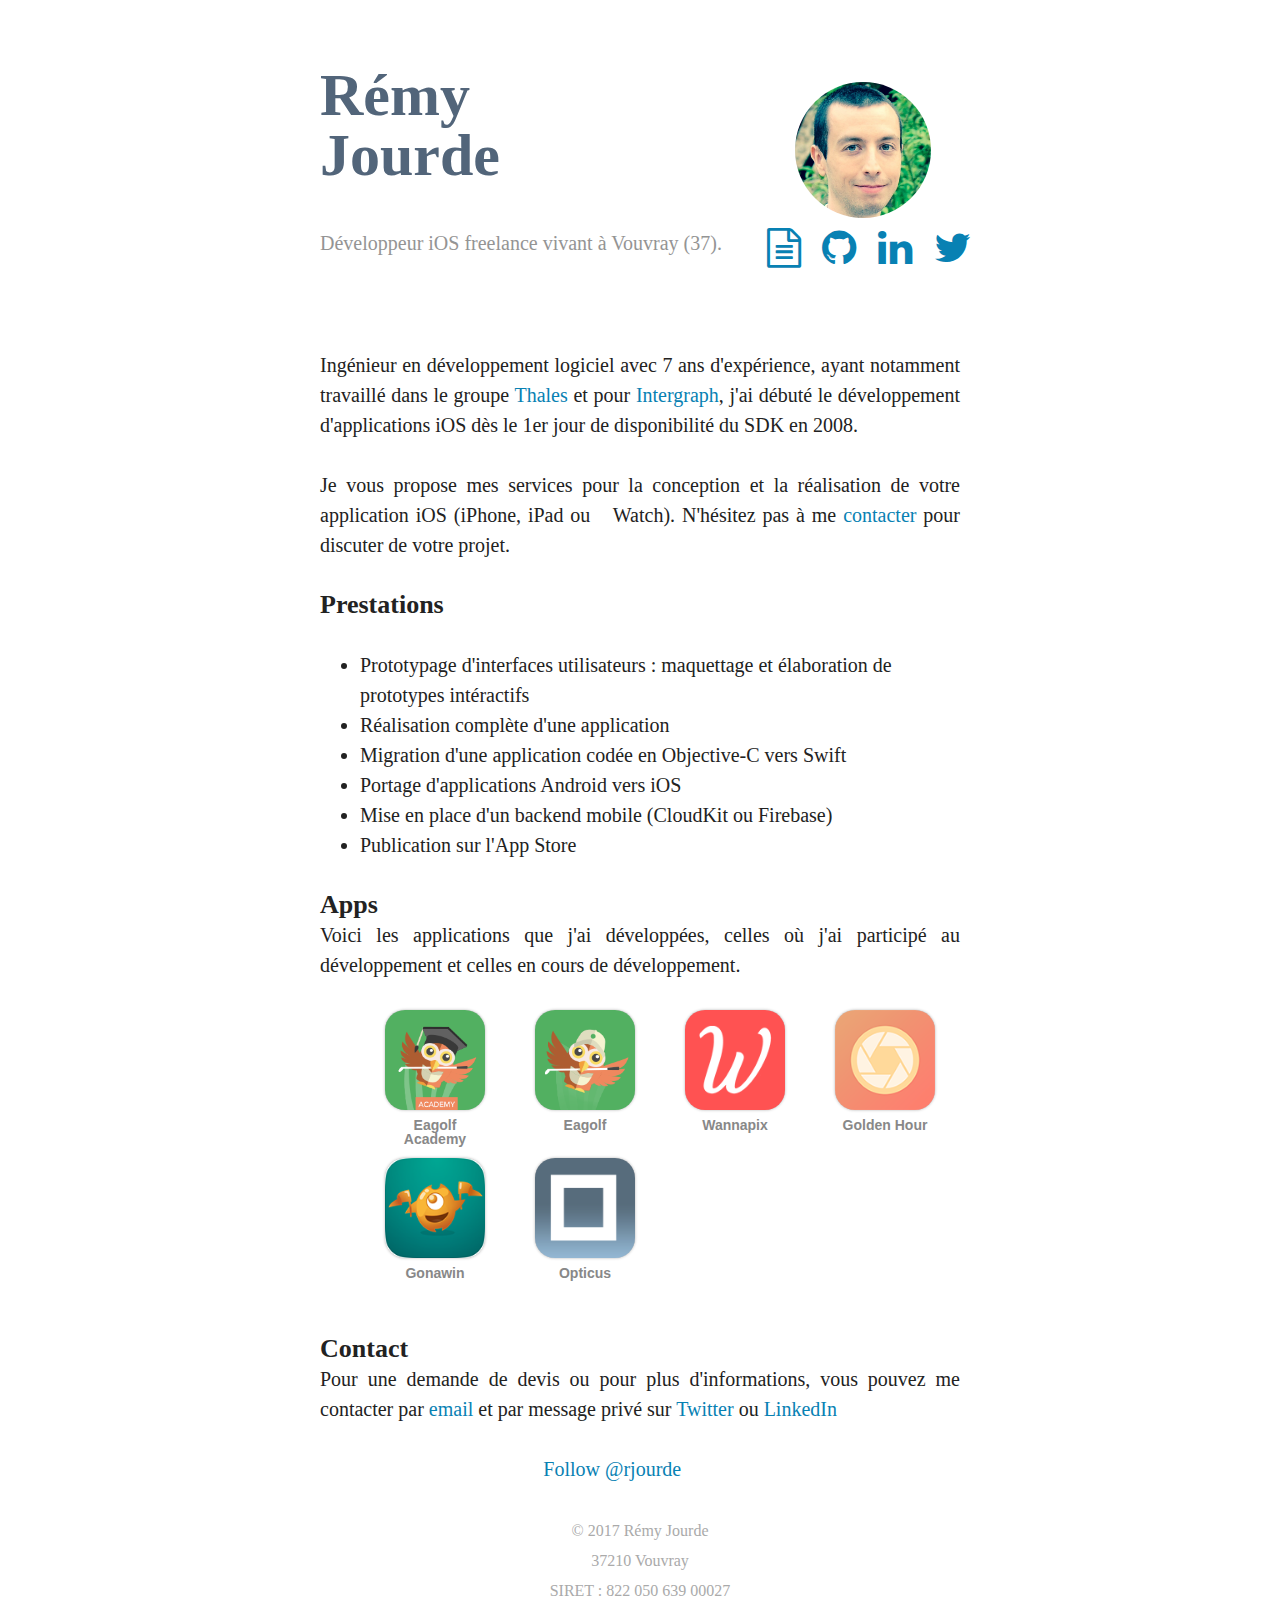
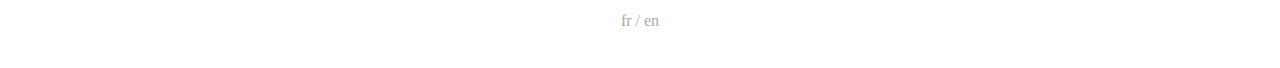
<file: templates/index.html>
<!DOCTYPE html>
<html>
<head prefix="og: https://ogp.me/ns# fb: https://ogp.me/ns/fb# profile: https://ogp.me/ns/profile#">
    <meta charset="utf-8">
    <title>Rémy Jourde - Developpeur iOS Freelance</title>
    <link rel="stylesheet" href="https://maxcdn.bootstrapcdn.com/bootstrap/3.3.7/css/bootstrap.min.css" integrity="sha384-BVYiiSIFeK1dGmJRAkycuHAHRg32OmUcww7on3RYdg4Va+PmSTsz/K68vbdEjh4u" crossorigin="anonymous">
    <link rel="stylesheet" href="https://maxcdn.bootstrapcdn.com/font-awesome/4.2.0/css/font-awesome.min.css">
    <link type="text/css" rel="stylesheet" href="/static/application.css" />
    <link rel="author" content="text/plain" href="/humans.txt">
    <meta name="description" content="Développement d'applications iOS. Disponible pour des contrats freelance.">
    <meta name="keywords" content="ios, developer, freelance, iphone, ipad, watchos, swift, app, mobile, appplication, remy, jourde">
    <meta name="author" content="Remy Jourde">
    <meta name="viewport" content="width=device-width, initial-scale=1, maximum-scale=1">
    <meta property="fb:admins" content="522104258">
    <meta property="og:site_name" content="Rémy Jourde">
    <meta property="og:title" content="Rémy Jourde">
    <meta property="og:type" content="profile">
    <meta property="og:locale" content="fr_FR">
    <link rel="canonical" href="https://rjour.de">
    <meta property="og:title" content="Rémy Jourde - Developpeur iOS Freelance">
    <meta property="og:type" content="website">
    <meta property="og:url" content="https://rjour.de">
    <meta property="og:image:width" content="600">
    <meta property="og:image:height" content="600">
    <meta property="og:image:type" content="image/png">
    <meta property="profile:first_name" content="Rémy">
    <meta property="profile:last_name" content="Jourde">
    <meta property="profile:gender" content="male">
    <meta property="profile:username" content="rjourde">
</head>
<body>
    <header>
        <div class="row">
          <div class="col-md-8">
              <h1><strong><a href="/" rel="home"><span class="text">Rémy<br/><br/>Jourde</span></a></strong></h1>
          </div>
          <div class="col-md-4 text-center">
              <div class="avatar">
                  <img src="/static/img/remy.jpg" alt="Rémy Jourde">
              </div>
          </div>
        </div>
        <div class="row">
            <div class="col-md-8">
                <p>Développeur iOS freelance vivant à Vouvray (37).</p>
            </div>
            <div class="col-md-1"><a href="/resume"><i class="fa fa-file-text-o fa-2x"></i></a></div>
            <div class="col-md-1"><a href="https://github.com/rjourde" rel="external nofollow"><i class="fa fa-github fa-2x"></i></a></div>
            <div class="col-md-1"><a href="https://www.linkedin.com/in/rjourde" rel="external nofollow"><i class="fa fa-linkedin fa-2x"></i></a></div>
            <div class="col-md-1"><a href="https://twitter.com/rjourde" rel="external nofollow"><i class="fa fa-twitter fa-2x"></i></a></div>
        </div>
    </header>
    <section class="home">
        <p>Ingénieur en développement logiciel avec 7 ans d'expérience, ayant notamment travaillé dans le groupe <a href="https://www.thalesgroup.com/fr" rel="external nofollow">Thales</a> et pour <a href="http://www.intergraph.com" rel="external nofollow">Intergraph</a>, j'ai débuté le développement d'applications iOS dès le 1er jour de disponibilité du SDK en 2008.</p>
        <p>Je vous propose mes services pour la conception et la réalisation de votre application iOS (iPhone, iPad ou Watch). N'hésitez pas à me <a data-scroll href="#contact">contacter</a> pour discuter de votre projet.</p>

        <h2>Prestations</h2>

        <p>
            <ul>
                <li>Prototypage d'interfaces utilisateurs : maquettage et élaboration de prototypes intéractifs</li>
                <li>Réalisation complète d'une application</li>
                <li>Migration d'une application codée en Objective-C vers Swift</li>
                <li>Portage d'applications Android vers iOS</li>
                <li>Mise en place d'un backend mobile (CloudKit ou Firebase)</li>
                <li>Publication sur l'App Store</li>
            </ul>
        </p>

        <h2>Apps</h2>
        <p>Voici les applications que j'ai développées, celles où j'ai participé au développement et celles en cours de développement.</p>

        <ul class="apps">
          <li>
            <a href="#" data-toggle="modal" data-target="#eagolfAcademyModal" title="Eagolf Academy">
              <img src="/static/img/eagolfacademy.png" alt="Eagolf Academy">
              <span>Eagolf Academy</span>
            </a>
          </li>
          <li>
            <a href="https://itunes.apple.com/fr/app/eagolf/id923337314" rel="external nofollow" title="Eagolf">
              <img src="/static/img/eagolf.png" alt="Eagolf">
              <span>Eagolf</span>
            </a>
          </li>
          <li>
            <a href="#" data-toggle="modal" data-target="#unavailableModal" title="Wannapix">
              <img src="/static/img/wannapix.png" alt="Wannapix">
              <span>Wannapix</span>
            </a>
          </li>
          <li>
            <a href="https://itunes.apple.com/fr/app/golden-hour/id1148036991" rel="external nofollow" title="Golden Hour">
              <img src="/static/img/goldenhour.png" alt="Golden Hour">
              <span>Golden Hour</span>
            </a>
          </li>
          <li>
            <a href="#" data-toggle="modal" data-target="#soonModal" title="Gonawin">
              <img src="/static/img/gonawin.png" alt="Gonawin">
              <span>Gonawin</span>
            </a>
          </li>
          <li>
            <a href="#" data-toggle="modal" data-target="#opticusModal" title="Opticus">
              <img src="/static/img/opticus.png" alt="Opticus">
              <span>Opticus</span>
            </a>
          </li>
        </ul>

        <!-- Soon Modal -->
        <div class="modal fade" id="soonModal" tabindex="-1" role="dialog" aria-labelledby="myModalLabel">
          <div class="modal-dialog" role="document">
            <div class="modal-content">
              <div class="modal-body">
                <p>Cette application n'est pas encore disponible.</p>
              </div>
              <div class="modal-footer">
                <button type="button" class="btn btn-default" data-dismiss="modal">Fermer</button>
              </div>
            </div>
          </div>
        </div>

        <!-- Unavailable Modal -->
        <div class="modal fade" id="unavailableModal" tabindex="-1" role="dialog" aria-labelledby="myModalLabel">
          <div class="modal-dialog" role="document">
            <div class="modal-content">
              <div class="modal-body">
                <p>Cette application n'est plus disponible.</p>
              </div>
              <div class="modal-footer">
                <button type="button" class="btn btn-default" data-dismiss="modal">Fermer</button>
              </div>
            </div>
          </div>
        </div>

        <!-- Opticus Modal -->
        <div class="modal fade" id="opticusModal" tabindex="-1" role="dialog" aria-labelledby="myModalLabel">
          <div class="modal-dialog" role="document">
            <div class="modal-content">
              <div class="modal-body">
                <p>Cette application n'est plus disponible. On en a parlé <a href="http://www.mac4ever.com/actu/50971_opticus-nouveau-client-flickr-pour-iphone" rel="external nofollow">ici</a></p>
              </div>
              <div class="modal-footer">
                <button type="button" class="btn btn-default" data-dismiss="modal">Fermer</button>
              </div>
            </div>
          </div>
        </div>

        <!-- Eagolf Academy Modal -->
        <div class="modal fade" id="eagolfAcademyModal" tabindex="-1" role="dialog" aria-labelledby="myModalLabel">
          <div class="modal-dialog" role="document">
            <div class="modal-content">
              <div class="modal-body">
                <p>Eagolf Academy est une application B2B personnalisée non disponible sur l'App Store</a></p>
              </div>
              <div class="modal-footer">
                <button type="button" class="btn btn-default" data-dismiss="modal">Fermer</button>
              </div>
            </div>
          </div>
        </div>

        <h2 id="contact">Contact</h2>

        <p>Pour une demande de devis ou pour plus d'informations, vous pouvez me contacter par <a href="mailto:remy.jourde@gmail.com?subject=Demande de devis ou plus d'informations">email</a> et
        par message privé sur <a href="https://twitter.com/rjourde" rel="external nofollow">Twitter</a> ou <a href="https://www.linkedin.com/in/rjourde" rel="external nofollow">LinkedIn</a></p>

        <div class="row">
            <div class="col-md-4 col-md-offset-4">
                <p class="twitter-button"><a href="https://twitter.com/rjourde" rel="external nofollow" class="twitter-follow-button" data-show-count="true" data-size="large" data-lang="fr">Follow @rjourde</a></p>
            </div>
        </div>
    </section>

    <footer>
        <p>© 2017 <a href="/" rel="home">Rémy Jourde</a>
            <br>37210 Vouvray
            <br>SIRET : 822 050 639 00027
            <br><a href="/">fr</a> / <a href="/en">en</a>
        </p>
    </footer>
    <script src="/static/application.js"></script>
    <script src="/static/smooth-scroll.js"></script>
    <script>smoothScroll.init();</script>
    <script src="https://ajax.googleapis.com/ajax/libs/jquery/1.12.4/jquery.min.js"></script>
    <script src="https://maxcdn.bootstrapcdn.com/bootstrap/3.3.7/js/bootstrap.min.js" integrity="sha384-Tc5IQib027qvyjSMfHjOMaLkfuWVxZxUPnCJA7l2mCWNIpG9mGCD8wGNIcPD7Txa" crossorigin="anonymous"></script>
    <script>!function(d,s,id){var js,fjs=d.getElementsByTagName(s)[0];if(!d.getElementById(id)){js=d.createElement(s);js.id=id;js.src="https://platform.twitter.com/widgets.js";fjs.parentNode.insertBefore(js,fjs);}}(document,"script","twitter-wjs");</script>
    <script>
      (function(i,s,o,g,r,a,m){i['GoogleAnalyticsObject']=r;i[r]=i[r]||function(){
      (i[r].q=i[r].q||[]).push(arguments)},i[r].l=1*new Date();a=s.createElement(o),
      m=s.getElementsByTagName(o)[0];a.async=1;a.src=g;m.parentNode.insertBefore(a,m)
      })(window,document,'script','https://www.google-analytics.com/analytics.js','ga');

      ga('create', 'UA-83188913-1', 'auto');
      ga('send', 'pageview');
    </script>
</body>
</html>
</file>
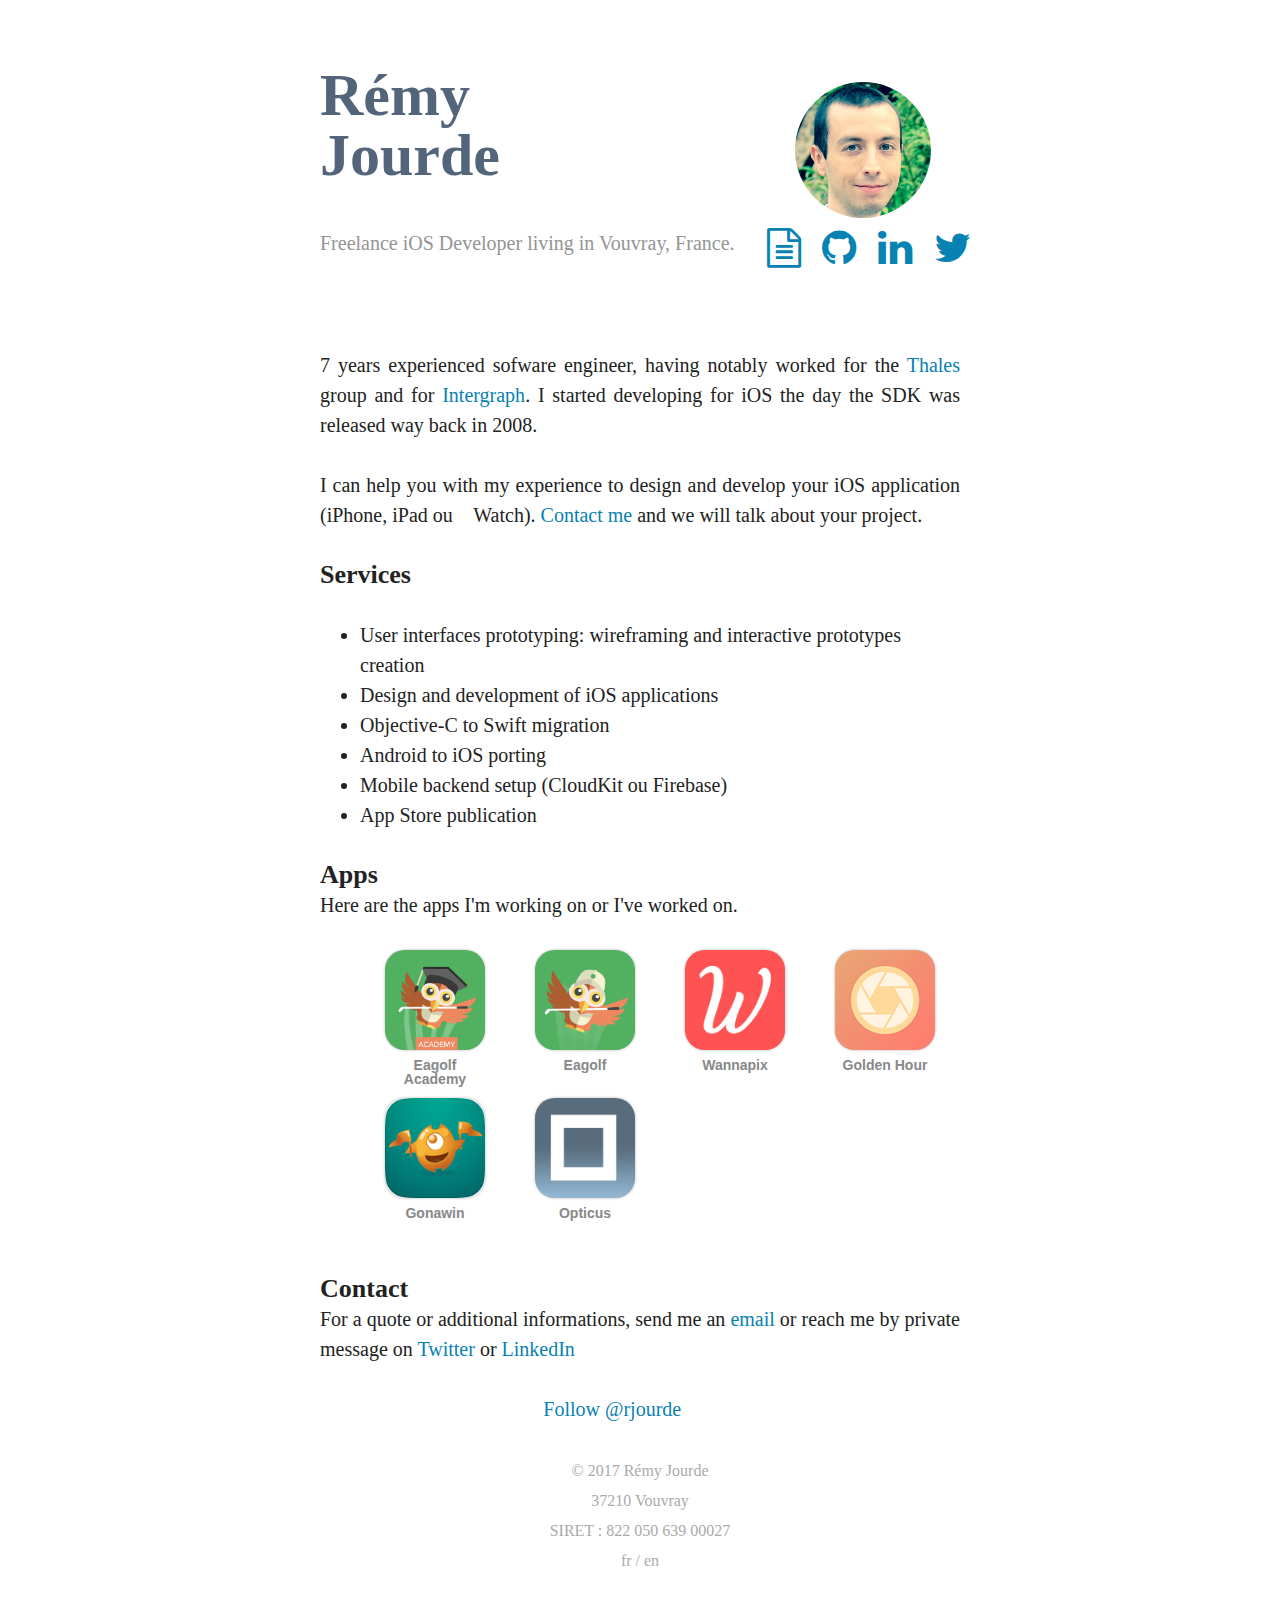
<file: templates/index_en.html>
<!DOCTYPE html>
<html>
<head prefix="og: https://ogp.me/ns# fb: https://ogp.me/ns/fb# profile: https://ogp.me/ns/profile#">
    <meta charset="utf-8">
    <title>Rémy Jourde - Freelance iOS Developer</title>
    <link rel="stylesheet" href="https://maxcdn.bootstrapcdn.com/bootstrap/3.3.7/css/bootstrap.min.css" integrity="sha384-BVYiiSIFeK1dGmJRAkycuHAHRg32OmUcww7on3RYdg4Va+PmSTsz/K68vbdEjh4u" crossorigin="anonymous">
    <link rel="stylesheet" href="https://maxcdn.bootstrapcdn.com/font-awesome/4.2.0/css/font-awesome.min.css">
    <link type="text/css" rel="stylesheet" href="/static/application.css" />
    <link rel="author" content="text/plain" href="/humans.txt">
    <meta name="description" content="iOS application development. Available for freelance.">
    <meta name="keywords" content="ios, developer, freelance, iphone, ipad, watchos, swift, app, mobile, appplication, remy, jourde">
    <meta name="author" content="Remy Jourde">
    <meta name="viewport" content="width=device-width, initial-scale=1, maximum-scale=1">
    <meta property="fb:admins" content="522104258">
    <meta property="og:site_name" content="Rémy Jourde">
    <meta property="og:title" content="Rémy Jourde">
    <meta property="og:type" content="profile">
    <meta property="og:locale" content="en_US">
    <link rel="canonical" href="https://rjour.de">
    <meta property="og:title" content="Rémy Jourde - Freelance iOS Developer">
    <meta property="og:type" content="website">
    <meta property="og:url" content="https://rjour.de">
    <meta property="og:image:width" content="600">
    <meta property="og:image:height" content="600">
    <meta property="og:image:type" content="image/png">
    <meta property="profile:first_name" content="Rémy">
    <meta property="profile:last_name" content="Jourde">
    <meta property="profile:gender" content="male">
    <meta property="profile:username" content="rjourde">
</head>
<body>
    <header>
        <div class="row">
          <div class="col-md-8">
              <h1><strong><a href="/en" rel="home"><span class="text">Rémy<br/><br/>Jourde</span></a></strong></h1>
          </div>
          <div class="col-md-4 text-center">
              <div class="avatar">
                  <img src="/static/img/remy.jpg" alt="Rémy Jourde">
              </div>
          </div>
        </div>
        <div class="row">
            <div class="col-md-8">
                <p>Freelance iOS Developer living in Vouvray, France.</p>
            </div>
            <div class="col-md-1"><a href="/resume_en"><i class="fa fa-file-text-o fa-2x"></i></a></div>
            <div class="col-md-1"><a href="https://github.com/rjourde" rel="external nofollow"><i class="fa fa-github fa-2x"></i></a></div>
            <div class="col-md-1"><a href="https://www.linkedin.com/in/rjourde" rel="external nofollow"><i class="fa fa-linkedin fa-2x"></i></a></div>
            <div class="col-md-1"><a href="https://twitter.com/rjourde" rel="external nofollow"><i class="fa fa-twitter fa-2x"></i></a></div>
        </div>
    </header>
    <section class="home">
        <p>7 years experienced sofware  engineer, having notably worked for the <a href="https://www.thalesgroup.com/fr" rel="external nofollow">Thales</a> group and for <a href="http://www.intergraph.com" rel="external nofollow">Intergraph</a>. I started developing for iOS the day the SDK was released way back in 2008.</p>
        <p>I can help you with my experience to design and develop your iOS application (iPhone, iPad ou Watch). <a data-scroll href="#contact">Contact me</a> and we will talk about your project.</p>

        <h2>Services</h2>

        <p>
            <ul>
                <li>User interfaces prototyping: wireframing and interactive prototypes creation</li>
                <li>Design and development of iOS applications</li>
                <li>Objective-C to Swift migration</li>
                <li>Android to iOS porting</li>
                <li>Mobile backend setup (CloudKit ou Firebase)</li>
                <li>App Store publication</li>
            </ul>
        </p>

        <h2>Apps</h2>
        <p>Here are the apps I'm working on or I've worked on.</p>

        <ul class="apps">
          <li>
            <a href="#" data-toggle="modal" data-target="#eagolfAcademyModal" title="Eagolf Academy">
              <img src="/static/img/eagolfacademy.png" alt="Eagolf Academy">
              <span>Eagolf Academy</span>
            </a>
          </li>
          <li>
            <a href="https://itunes.apple.com/us/app/eagolf/id923337314" rel="external nofollow" title="Eagolf">
              <img src="/static/img/eagolf.png" alt="Eagolf">
              <span>Eagolf</span>
            </a>
          </li>
          <li>
            <a href="#" data-toggle="modal" data-target="#unavailableModal" title="Wannapix">
              <img src="/static/img/wannapix.png" alt="Wannapix">
              <span>Wannapix</span>
            </a>
          </li>
          <li>
            <a href="https://itunes.apple.com/us/app/golden-hour/id1148036991" rel="external nofollow" title="Golden Hour">
              <img src="/static/img/goldenhour.png" alt="Golden Hour">
              <span>Golden Hour</span>
            </a>
          </li>
          <li>
            <a href="#" data-toggle="modal" data-target="#soonModal" title="Gonawin">
              <img src="/static/img/gonawin.png" alt="Gonawin">
              <span>Gonawin</span>
            </a>
          </li>
          <li>
            <a href="#" data-toggle="modal" data-target="#opticusModal" title="Opticus">
              <img src="/static/img/opticus.png" alt="Opticus">
              <span>Opticus</span>
            </a>
          </li>
        </ul>

        <!-- Soon Modal -->
        <div class="modal fade" id="soonModal" tabindex="-1" role="dialog" aria-labelledby="myModalLabel">
          <div class="modal-dialog" role="document">
            <div class="modal-content">
              <div class="modal-body">
                <p>This application is not yet available.</p>
              </div>
              <div class="modal-footer">
                <button type="button" class="btn btn-default" data-dismiss="modal">Close</button>
              </div>
            </div>
          </div>
        </div>

        <!-- Unavailable Modal -->
        <div class="modal fade" id="unavailableModal" tabindex="-1" role="dialog" aria-labelledby="myModalLabel">
          <div class="modal-dialog" role="document">
            <div class="modal-content">
              <div class="modal-body">
                <p>This application is no longer available.</p>
              </div>
              <div class="modal-footer">
                <button type="button" class="btn btn-default" data-dismiss="modal">Fermer</button>
              </div>
            </div>
          </div>
        </div>

        <!-- Opticus Modal -->
        <div class="modal fade" id="opticusModal" tabindex="-1" role="dialog" aria-labelledby="myModalLabel">
          <div class="modal-dialog" role="document">
            <div class="modal-content">
              <div class="modal-body">
                <p>Opticus is no longer available. See <a href="http://www.mac4ever.com/actu/50971_opticus-nouveau-client-flickr-pour-iphone" rel="external nofollow">here</a></p>
              </div>
              <div class="modal-footer">
                <button type="button" class="btn btn-default" data-dismiss="modal">Close</button>
              </div>
            </div>
          </div>
        </div>

        <!-- Eagolf Academy Modal -->
        <div class="modal fade" id="eagolfAcademyModal" tabindex="-1" role="dialog" aria-labelledby="myModalLabel">
          <div class="modal-dialog" role="document">
            <div class="modal-content">
              <div class="modal-body">
                <p>Eagolf Academy is a custom B2B app not available in the App Store</a></p>
              </div>
              <div class="modal-footer">
                <button type="button" class="btn btn-default" data-dismiss="modal">Fermer</button>
              </div>
            </div>
          </div>
        </div>

        <h2 id="contact">Contact</h2>

        <p>For a quote or additional informations, send me an <a href="mailto:remy.jourde@gmail.com?subject=Quote or additional informations">email</a> or reach me
        by private message on <a href="https://twitter.com/rjourde" rel="external nofollow">Twitter</a> or <a href="https://www.linkedin.com/in/rjourde" rel="external nofollow">LinkedIn</a></p>

        <div class="row">
            <div class="col-md-4 col-md-offset-4">
                <p class="twitter-button"><a href="https://twitter.com/rjourde" rel="external nofollow" class="twitter-follow-button" data-show-count="true" data-size="large">Follow @rjourde</a></p>
            </div>
        </div>
    </section>

    <footer>
        <p>© 2017 <a href="/en" rel="home">Rémy Jourde</a>
            <br>37210 Vouvray
            <br>SIRET : 822 050 639 00027
            <br><a href="/">fr</a> / <a href="/en">en</a>
        </p>
    </footer>
    <script src="/static/application.js"></script>
    <script src="/static/smooth-scroll.js"></script>
    <script>smoothScroll.init();</script>
    <script src="https://ajax.googleapis.com/ajax/libs/jquery/1.12.4/jquery.min.js"></script>
    <script src="https://maxcdn.bootstrapcdn.com/bootstrap/3.3.7/js/bootstrap.min.js" integrity="sha384-Tc5IQib027qvyjSMfHjOMaLkfuWVxZxUPnCJA7l2mCWNIpG9mGCD8wGNIcPD7Txa" crossorigin="anonymous"></script>
    <script>!function(d,s,id){var js,fjs=d.getElementsByTagName(s)[0];if(!d.getElementById(id)){js=d.createElement(s);js.id=id;js.src="https://platform.twitter.com/widgets.js";fjs.parentNode.insertBefore(js,fjs);}}(document,"script","twitter-wjs");</script>
    <script>
      (function(i,s,o,g,r,a,m){i['GoogleAnalyticsObject']=r;i[r]=i[r]||function(){
      (i[r].q=i[r].q||[]).push(arguments)},i[r].l=1*new Date();a=s.createElement(o),
      m=s.getElementsByTagName(o)[0];a.async=1;a.src=g;m.parentNode.insertBefore(a,m)
      })(window,document,'script','https://www.google-analytics.com/analytics.js','ga');

      ga('create', 'UA-83188913-1', 'auto');
      ga('send', 'pageview');
    </script>
</body>
</html>
</file>
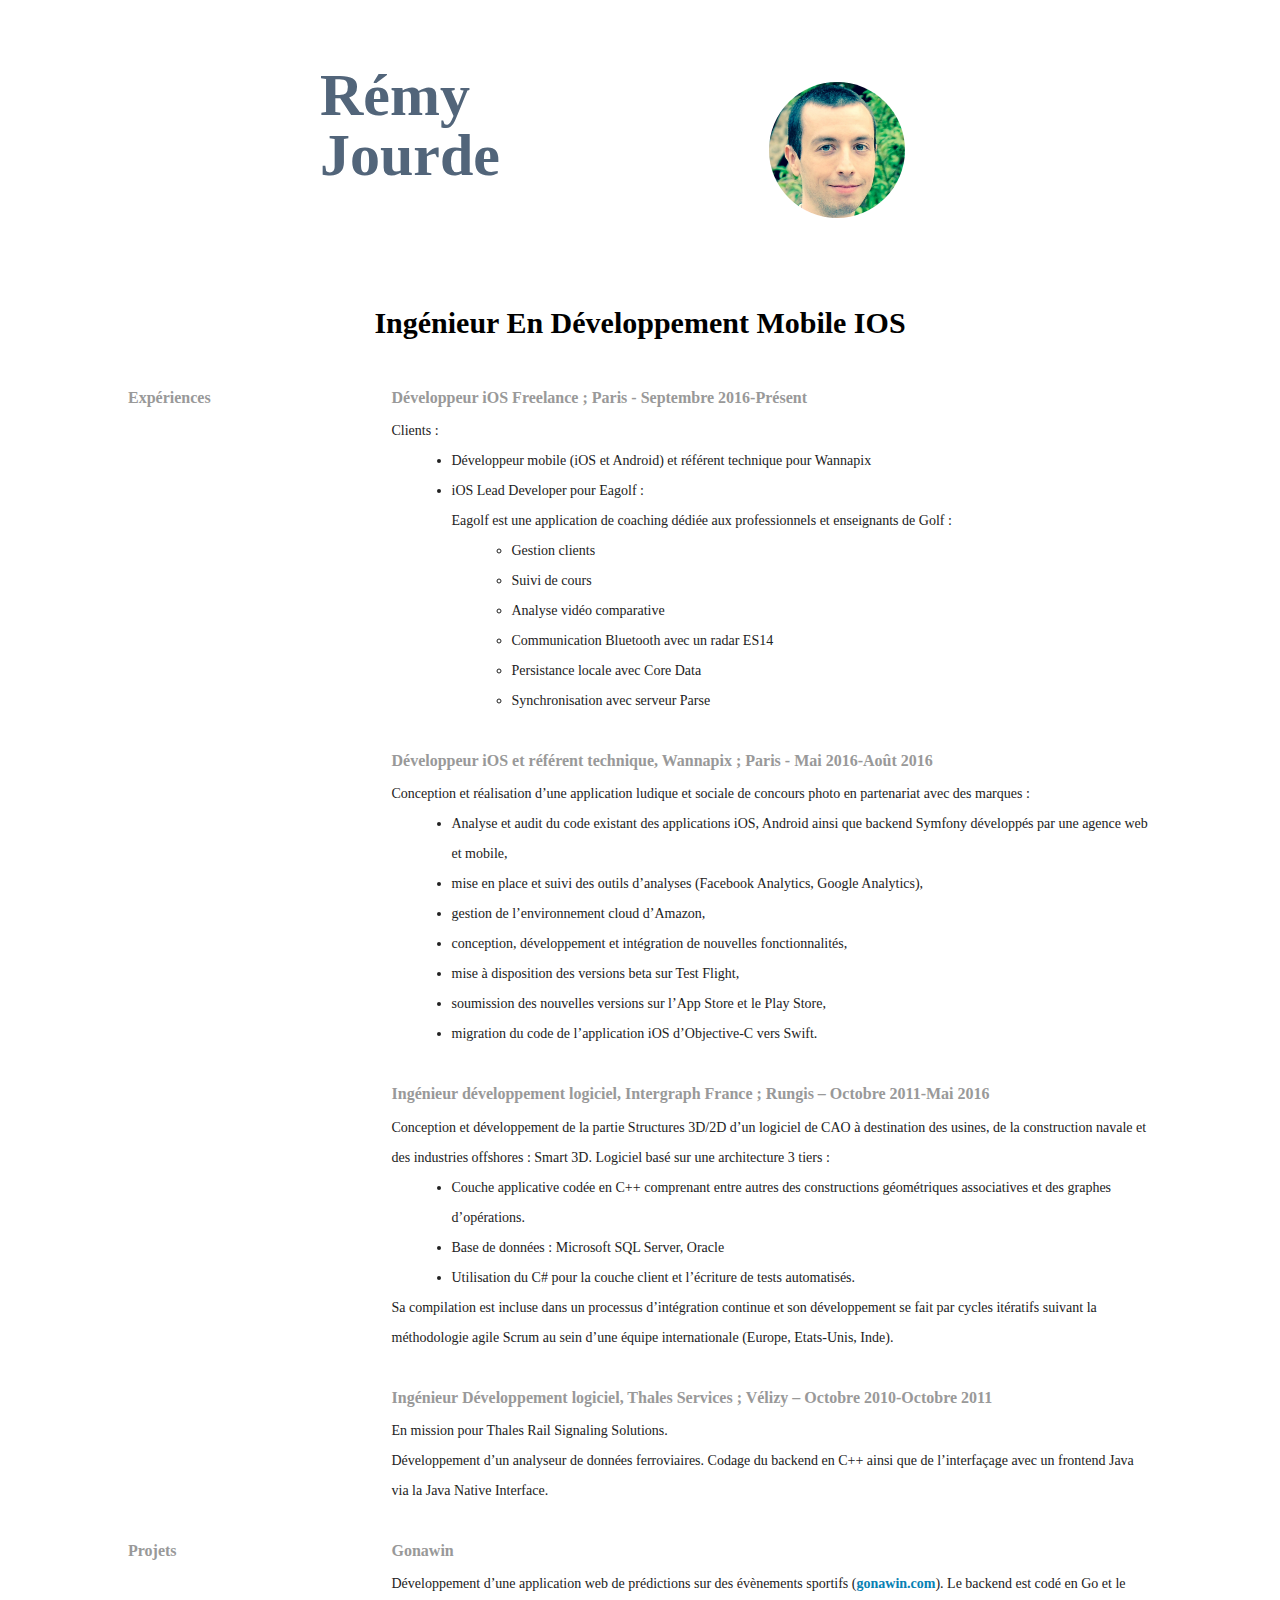
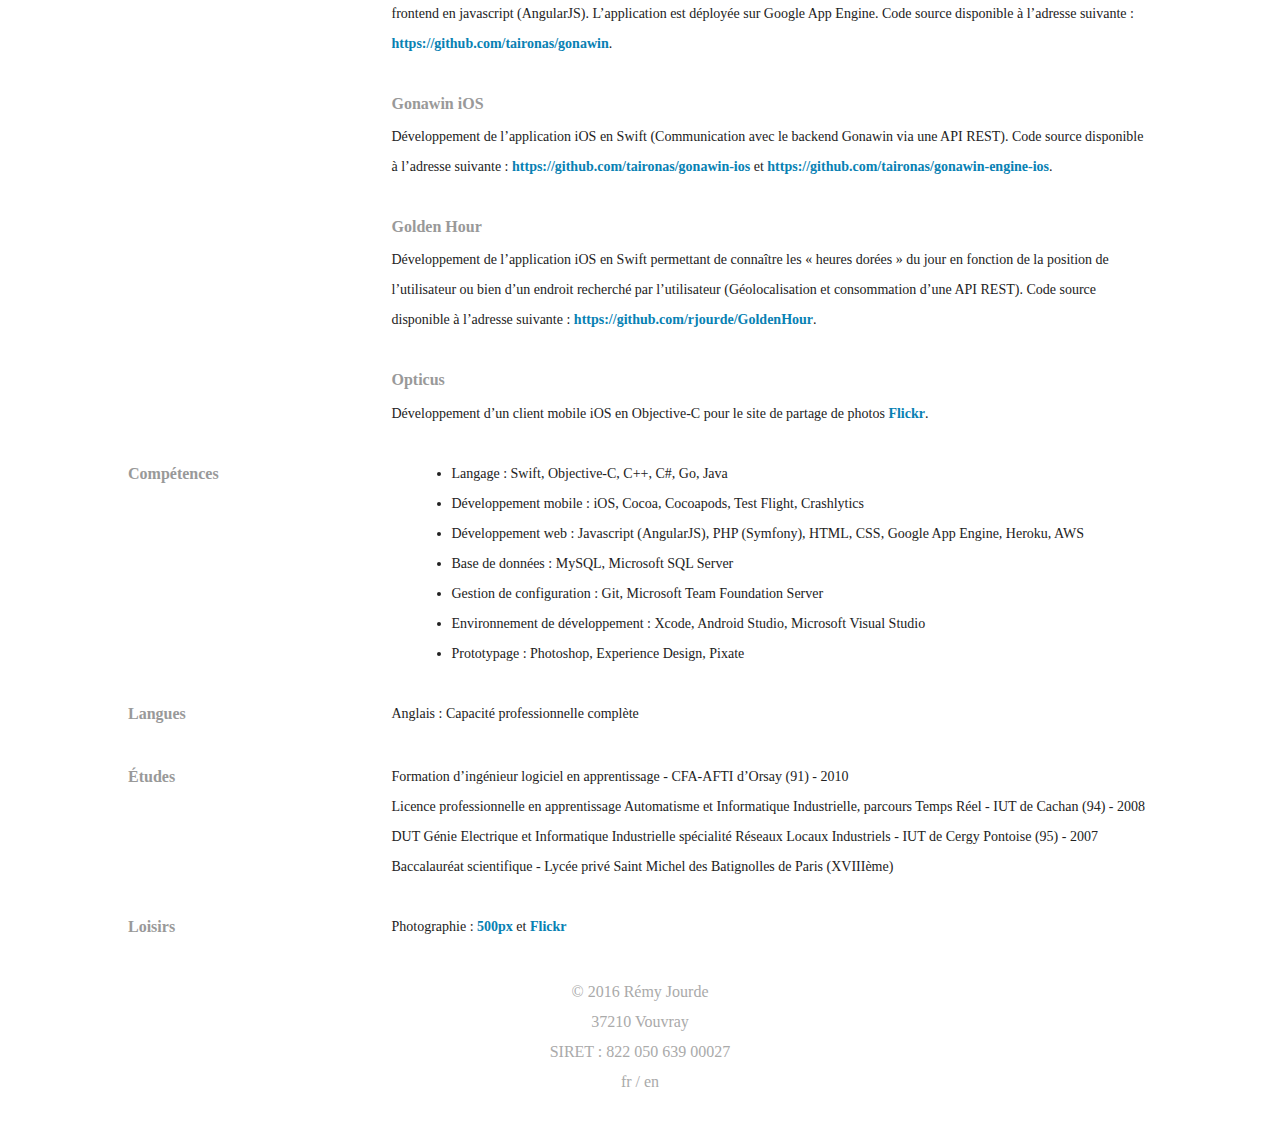
<file: templates/resume.html>
<!DOCTYPE html>
<html>
<head prefix="og: https://ogp.me/ns# fb: https://ogp.me/ns/fb# profile: https://ogp.me/ns/profile#">
    <meta charset="utf-8">
    <title>Rémy Jourde - Developpeur iOS Freelance</title>
    <link rel="stylesheet" href="https://maxcdn.bootstrapcdn.com/bootstrap/3.3.7/css/bootstrap.min.css" integrity="sha384-BVYiiSIFeK1dGmJRAkycuHAHRg32OmUcww7on3RYdg4Va+PmSTsz/K68vbdEjh4u" crossorigin="anonymous">
    <link rel="stylesheet" href="https://maxcdn.bootstrapcdn.com/font-awesome/4.2.0/css/font-awesome.min.css">
    <link type="text/css" rel="stylesheet" href="/static/application.css" />
    <link rel="author" content="text/plain" href="/humans.txt">
    <meta name="description" content="Développement d'applications iOS. Disponible pour des contrats freelance.">
    <meta name="keywords" content="ios, developer, freelance, iphone, ipad, watchos, swift, app, mobile, appplication, remy, jourde">
    <meta name="author" content="Remy Jourde">
    <meta name="viewport" content="width=device-width, initial-scale=1, maximum-scale=1">
    <meta property="fb:admins" content="522104258">
    <meta property="og:site_name" content="Rémy Jourde">
    <meta property="og:title" content="Rémy Jourde">
    <meta property="og:type" content="profile">
    <meta property="og:locale" content="fr_FR">
    <link rel="canonical" href="https://rjour.de">
    <meta property="og:title" content="Rémy Jourde - Developpeur iOS Freelance">
    <meta property="og:type" content="website">
    <meta property="og:url" content="https://rjour.de">
    <meta property="og:image:width" content="600">
    <meta property="og:image:height" content="600">
    <meta property="og:image:type" content="image/png">
    <meta property="profile:first_name" content="Rémy">
    <meta property="profile:last_name" content="Jourde">
    <meta property="profile:gender" content="male">
    <meta property="profile:username" content="rjourde">
</head>
<body >
    <header>
        <div class="row">
          <div class="col-md-8">
              <h1><strong><a href="/" rel="home"><span class="text">Rémy<br/><br/>Jourde</span></a></strong></h1>
          </div>
          <div class="col-md-4">
              <div class="avatar">
                  <img src="/static/img/remy.jpg" alt="Rémy Jourde">
              </div>
          </div>
        </div>

    </header>
    <section class="resume">
        <div class="row">
            <div class="col-md-12">
                <h1><strong>Ingénieur en développement mobile iOS</strong></h1>
            </div>
        </div>

        <br>

        <div class="row">
            <div class="col-md-3"><h5>Expériences</h5></div>
            <div class="col-md-9"><h5>Développeur iOS Freelance ; Paris - Septembre 2016-Présent</h5></div>
        </div>
        <div class="row">
            <div class="col-md-9 col-md-offset-3">
                <p>Clients :</p>
                <ul>
                    <li>Développeur mobile (iOS et Android) et référent technique pour Wannapix</li>
                    <li>iOS Lead Developer pour Eagolf :</li>
                    <p>Eagolf est une application de coaching dédiée aux professionnels et enseignants de Golf :</p>
                    <ul>
                        <li>Gestion clients</li>
                        <li>Suivi de cours</li>
                        <li>Analyse vidéo comparative</li>
                        <li>Communication Bluetooth avec un radar ES14</li>
                        <li>Persistance locale avec Core Data</li>
                        <li>Synchronisation avec serveur Parse</li>
                   </ul>
               </ul>
            </div>
        </div>

        <br>

        <div class="row">
            <div class="col-md-9 col-md-offset-3"><h5>Développeur iOS et référent technique, Wannapix ; Paris - Mai 2016-Août 2016</h5></div>
        </div>
        <div class="row">
            <div class="col-md-9 col-md-offset-3">
                <p>Conception et réalisation d’une application ludique et sociale de concours photo en partenariat avec des marques :</p>
                <ul>
                    <li>Analyse et audit du code existant des applications iOS, Android ainsi que backend Symfony développés par une agence web et mobile,</li>
                    <li>mise en place et suivi des outils d’analyses (Facebook Analytics, Google Analytics),</li>
                    <li>gestion de l’environnement cloud d’Amazon,</li>
                    <li>conception, développement et intégration de nouvelles fonctionnalités,</li>
                    <li>mise à disposition des versions beta sur Test Flight,</li>
                    <li>soumission des nouvelles versions sur l’App Store et le Play Store,</li>
                    <li>migration du code de l’application iOS d’Objective-C vers Swift.</li>
               </ul>
            </div>
        </div>

        <br>

        <div class="row">
            <div class="col-md-9 col-md-offset-3"><h5>Ingénieur développement logiciel, Intergraph France ; Rungis – Octobre 2011-Mai 2016</h5></div>
        </div>
        <div class="row">
            <div class="col-md-9 col-md-offset-3">
                <p>Conception et développement de la partie Structures 3D/2D d’un logiciel de CAO à destination des usines, de la construction navale et des industries offshores : Smart 3D. Logiciel basé sur une architecture 3 tiers :</p>
                <ul>
                    <li>Couche applicative codée en C++ comprenant entre autres des constructions géométriques associatives et des graphes d’opérations.</li>
                    <li>Base de données : Microsoft SQL Server, Oracle</li>
                    <li>Utilisation du C# pour la couche client et l’écriture de tests automatisés.</li>
               </ul>
               <p>Sa compilation est incluse dans un processus d’intégration continue et son développement se fait par cycles itératifs suivant la méthodologie agile Scrum au sein d’une équipe internationale (Europe, Etats-Unis, Inde).</p>
            </div>
        </div>

        <br>

        <div class="row">
            <div class="col-md-9 col-md-offset-3"><h5>Ingénieur Développement logiciel, Thales Services ; Vélizy  – Octobre 2010-Octobre 2011</h5></div>
        </div>
        <div class="row">
            <div class="col-md-9 col-md-offset-3">
                <p>En mission pour Thales Rail Signaling Solutions.</p>
                <p>Développement d’un analyseur de données ferroviaires. Codage du backend en C++ ainsi que de l’interfaçage avec un frontend Java via la Java Native Interface.</p>
            </div>
        </div>

        <br>

        <div class="row">
            <div class="col-md-3">
                <h5>Projets</h5>
            </div>
            <div class="col-md-9">
                <h5>Gonawin</h5>
                <p>Développement d’une application web de prédictions sur des évènements sportifs (<a href="http://www.gonawin.com" rel="external nofollow">gonawin.com</a>). Le backend est codé en Go et le frontend en javascript (AngularJS). L’application est déployée sur Google App Engine. Code source disponible à l’adresse suivante : <a href="https://github.com/taironas/gonawin" rel="external nofollow">https://github.com/taironas/gonawin</a>.</p>
            </div>
        </div>
        <br>
        <div class="row">
            <div class="col-md-9 col-md-offset-3">
                <h5>Gonawin iOS</h5>
                <p>Développement de l’application iOS en Swift (Communication avec le backend Gonawin via une API REST). Code source disponible à l’adresse suivante : <a href="https://github.com/taironas/gonawin-ios" rel="external nofollow">https://github.com/taironas/gonawin-ios</a> et <a href="https://github.com/taironas/gonawin-engine-ios" rel="external nofollow">https://github.com/taironas/gonawin-engine-ios</a>.</p>
            </div>
        </div>
        <br>
        <div class="row">
            <div class="col-md-9 col-md-offset-3">
                <h5>Golden Hour</h5>
                <p>Développement de l’application iOS en Swift permettant de connaître les « heures dorées » du jour en fonction de la position de l’utilisateur ou bien d’un endroit recherché par l’utilisateur (Géolocalisation et consommation d’une API REST). Code source disponible à l’adresse suivante : <a href="https://github.com/rjourde/GoldenHour" rel="external nofollow">https://github.com/rjourde/GoldenHour</a>.</p>
            </div>
        </div>
        <br>
        <div class="row">
            <div class="col-md-9 col-md-offset-3">
                <h5>Opticus</h5>
                <p>Développement d’un client mobile iOS en Objective-C pour le site de partage de photos <a href="https://www.flickr.com" rel="external nofollow">Flickr</a>.</p>
            </div>
        </div>
        <br>
        <div class="row">
            <div class="col-md-3"><h5>Compétences</h5></div>
            <div class="col-md-9">
                <ul>
                    <li>Langage : Swift, Objective-C, C++, C#, Go, Java</li>
                    <li>Développement mobile : iOS, Cocoa, Cocoapods, Test Flight, Crashlytics</li>
                    <li>Développement web : Javascript (AngularJS), PHP (Symfony), HTML, CSS, Google App Engine, Heroku, AWS</li>
                    <li>Base de données : MySQL, Microsoft SQL Server</li>
                    <li>Gestion de configuration : Git, Microsoft Team Foundation Server</li>
                    <li>Environnement de développement : Xcode, Android Studio, Microsoft Visual Studio</li>
                    <li>Prototypage : Photoshop, Experience Design, Pixate
               </ul>
            </div>
        </div>

        <br>

        <div class="row">
            <div class="col-md-3"><h5>Langues</h5></div>
            <div class="col-md-9">
                <p>Anglais : Capacité professionnelle complète</p>
            </div>
        </div>

        <br>

        <div class="row">
            <div class="col-md-3"><h5>Études</h5></div>
            <div class="col-md-9">
                <p>Formation d’ingénieur logiciel en apprentissage - CFA-AFTI d’Orsay (91) - 2010</p>
                <p>Licence professionnelle en apprentissage Automatisme et Informatique Industrielle, parcours Temps Réel - IUT de Cachan (94) - 2008</p>
                <p>DUT Génie Electrique et Informatique Industrielle spécialité Réseaux Locaux Industriels - IUT de Cergy Pontoise (95) - 2007</p>
                <p>Baccalauréat scientifique - Lycée privé Saint Michel des Batignolles de Paris (XVIIIème)</p>
            </div>
        </div>

        <br>

        <div class="row">
            <div class="col-md-3"><h5>Loisirs</h5></div>
            <div class="col-md-9">
                <p>Photographie : <a href="https://500px.com/remy_jourde" rel="external nofollow">500px</a> et <a href="https://www.flickr.com/photos/remy_jourde" rel="external nofollow">Flickr</a></p>
            </div>
        </div>
    </section>

    <footer>
        <p>© 2016 <a href="/" rel="home">Rémy Jourde</a>
            <br>37210 Vouvray
            <br>SIRET : 822 050 639 00027
            <br><a href="/resume">fr</a> / <a href="/resume_en">en</a>
        </p>
    </footer>
    <script src="/static/application.js"></script>
    <script src="https://maxcdn.bootstrapcdn.com/bootstrap/3.3.7/js/bootstrap.min.js" integrity="sha384-Tc5IQib027qvyjSMfHjOMaLkfuWVxZxUPnCJA7l2mCWNIpG9mGCD8wGNIcPD7Txa" crossorigin="anonymous"></script>
    <script>!function(d,s,id){var js,fjs=d.getElementsByTagName(s)[0];if(!d.getElementById(id)){js=d.createElement(s);js.id=id;js.src="https://platform.twitter.com/widgets.js";fjs.parentNode.insertBefore(js,fjs);}}(document,"script","twitter-wjs");</script>
    <script>
      (function(i,s,o,g,r,a,m){i['GoogleAnalyticsObject']=r;i[r]=i[r]||function(){
      (i[r].q=i[r].q||[]).push(arguments)},i[r].l=1*new Date();a=s.createElement(o),
      m=s.getElementsByTagName(o)[0];a.async=1;a.src=g;m.parentNode.insertBefore(a,m)
      })(window,document,'script','https://www.google-analytics.com/analytics.js','ga');

      ga('create', 'UA-83188913-1', 'auto');
      ga('send', 'pageview');
    </script>
</body>
</html>
</file>
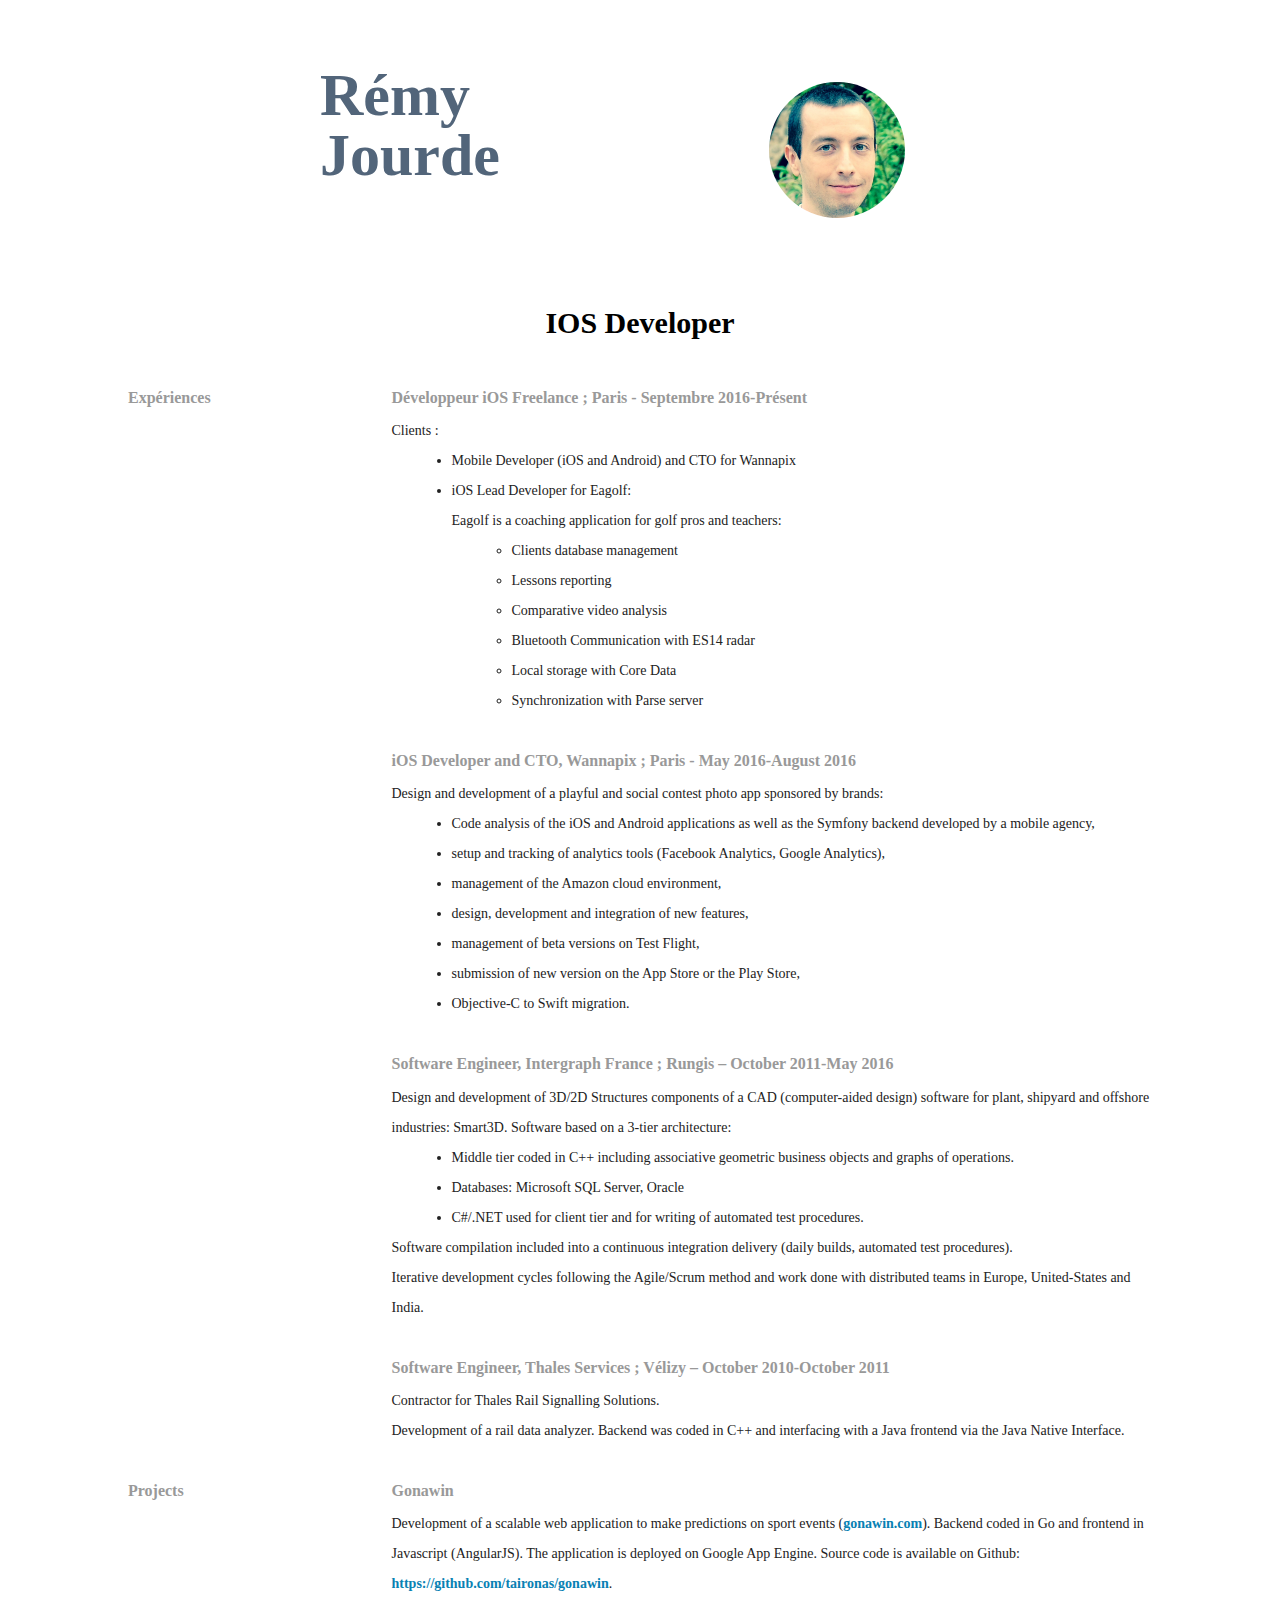
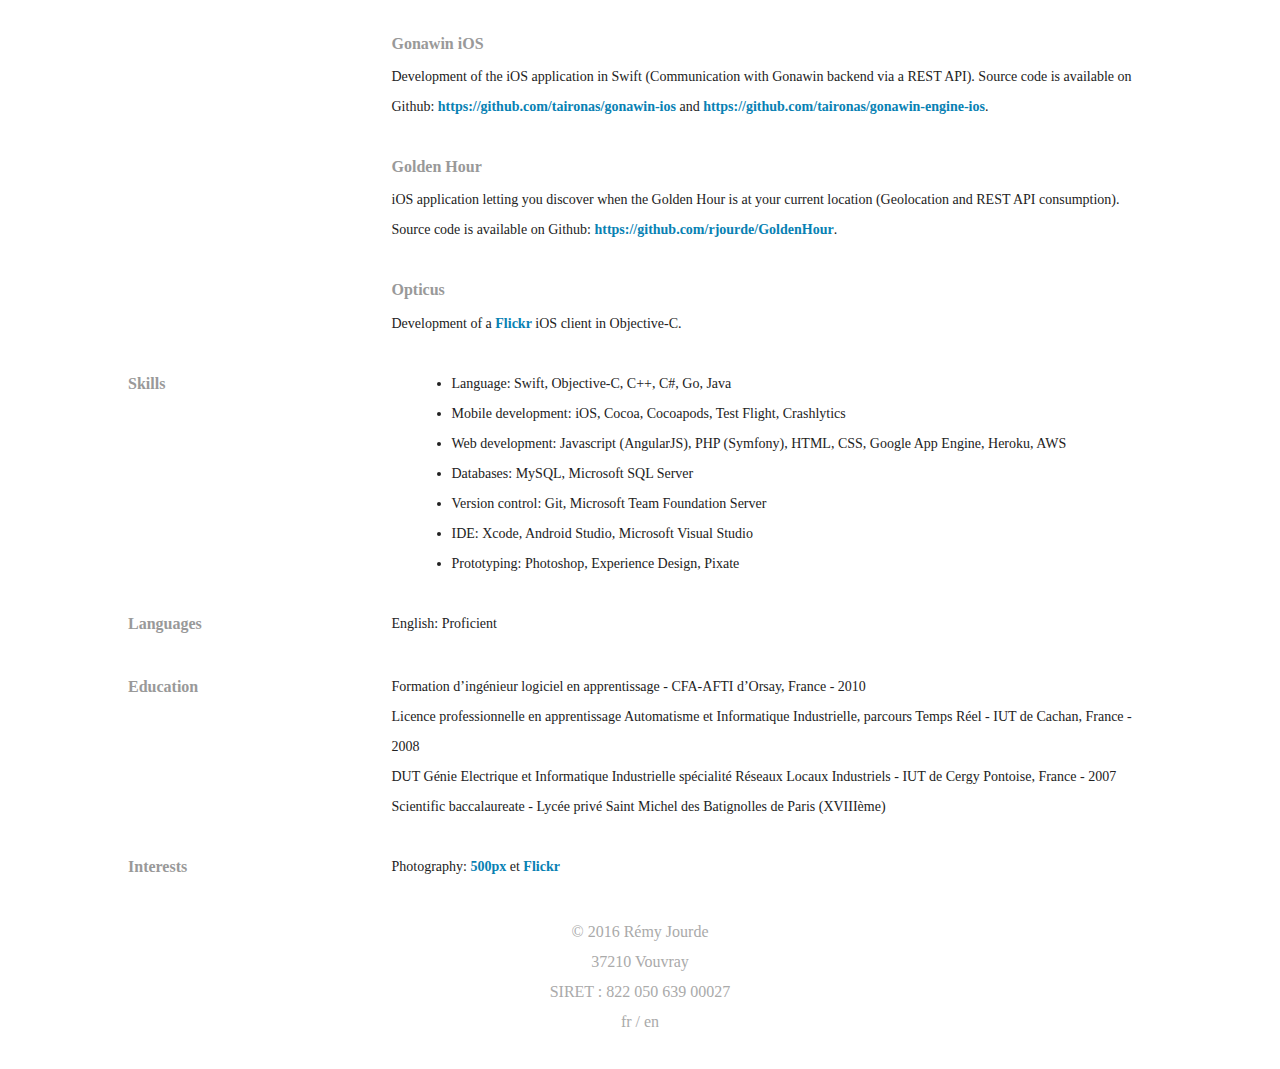
<file: templates/resume_en.html>
<!DOCTYPE html>
<html>
<head prefix="og: https://ogp.me/ns# fb: https://ogp.me/ns/fb# profile: https://ogp.me/ns/profile#">
    <meta charset="utf-8">
    <title>Rémy Jourde - Freelance iOS Developer</title>
    <link rel="stylesheet" href="https://maxcdn.bootstrapcdn.com/bootstrap/3.3.7/css/bootstrap.min.css" integrity="sha384-BVYiiSIFeK1dGmJRAkycuHAHRg32OmUcww7on3RYdg4Va+PmSTsz/K68vbdEjh4u" crossorigin="anonymous">
    <link rel="stylesheet" href="https://maxcdn.bootstrapcdn.com/font-awesome/4.2.0/css/font-awesome.min.css">
    <link type="text/css" rel="stylesheet" href="/static/application.css" />
    <link rel="author" content="text/plain" href="/humans.txt">
    <meta name="description" content="iOS application development. Available for freelance.">
    <meta name="keywords" content="ios, developer, freelance, iphone, ipad, watchos, swift, app, mobile, appplication, remy, jourde">
    <meta name="author" content="Remy Jourde">
    <meta name="viewport" content="width=device-width, initial-scale=1, maximum-scale=1">
    <meta property="fb:admins" content="522104258">
    <meta property="og:site_name" content="Rémy Jourde">
    <meta property="og:title" content="Rémy Jourde">
    <meta property="og:type" content="profile">
    <meta property="og:locale" content="en_US">
    <link rel="canonical" href="https://rjour.de">
    <meta property="og:title" content="Rémy Jourde - Freelance iOS Developer">
    <meta property="og:type" content="website">
    <meta property="og:url" content="https://rjour.de">
    <meta property="og:image:width" content="600">
    <meta property="og:image:height" content="600">
    <meta property="og:image:type" content="image/png">
    <meta property="profile:first_name" content="Rémy">
    <meta property="profile:last_name" content="Jourde">
    <meta property="profile:gender" content="male">
    <meta property="profile:username" content="rjourde">
</head>
<body >
    <header>
        <div class="row">
          <div class="col-md-8">
              <h1><strong><a href="/en" rel="home"><span class="text">Rémy<br/><br/>Jourde</span></a></strong></h1>
          </div>
          <div class="col-md-4">
              <div class="avatar">
                  <img src="/static/img/remy.jpg" alt="Rémy Jourde">
              </div>
          </div>
        </div>

    </header>
    <section class="resume">
        <div class="row">
            <div class="col-md-12">
                <h1><strong>iOS Developer</strong></h1>
            </div>
        </div>

        <br>

        <div class="row">
            <div class="col-md-3"><h5>Expériences</h5></div>
            <div class="col-md-9"><h5>Développeur iOS Freelance ; Paris - Septembre 2016-Présent</h5></div>
        </div>
        <div class="row">
            <div class="col-md-9 col-md-offset-3">
                <p>Clients :</p>
                <ul>
                    <li>Mobile Developer (iOS and Android) and CTO for Wannapix</li>
                    <li>iOS Lead Developer for Eagolf:</li>
                    <p>Eagolf is a coaching application for golf pros and teachers:</p>
                    <ul>
                        <li>Clients database management</li>
                        <li>Lessons reporting</li>
                        <li>Comparative video analysis</li>
                        <li>Bluetooth Communication with ES14 radar</li>
                        <li>Local storage with Core Data</li>
                        <li>Synchronization with Parse server</li>
                   </ul>
               </ul>
            </div>
        </div>

        <br>

        <div class="row">
            <div class="col-md-9 col-md-offset-3"><h5>iOS Developer and CTO, Wannapix ; Paris - May 2016-August 2016</h5></div>
        </div>
        <div class="row">
            <div class="col-md-9 col-md-offset-3">
                <p>Design and development of a playful and social contest photo app sponsored by brands:</p>
                <ul>
                    <li>Code analysis of the iOS and Android applications as well as the Symfony backend developed by a mobile agency,</li>
                    <li>setup and tracking of analytics tools (Facebook Analytics, Google Analytics),</li>
                    <li>management of the Amazon cloud environment,</li>
                    <li>design, development and integration of new features,</li>
                    <li>management of beta versions on Test Flight,</li>
                    <li>submission of new version on the App Store or the Play Store,</li>
                    <li>Objective-C to Swift migration.</li>
               </ul>
            </div>
        </div>

        <br>

        <div class="row">
            <div class="col-md-9 col-md-offset-3"><h5>Software Engineer, Intergraph France ; Rungis – October 2011-May 2016</h5></div>
        </div>
        <div class="row">
            <div class="col-md-9 col-md-offset-3">
                <p>Design and development of 3D/2D Structures components of a CAD (computer-aided design) software for plant, shipyard and offshore industries: Smart3D. Software based on a 3-tier architecture:</p>
                <ul>
                    <li>Middle tier coded in C++ including associative geometric business objects and graphs of operations.</li>
                    <li>Databases: Microsoft SQL Server, Oracle</li>
                    <li>C#/.NET used for client tier and for writing of automated test procedures.</li>
               </ul>
               <p>Software compilation included into a continuous integration delivery (daily builds, automated test procedures). <br>Iterative development cycles following the Agile/Scrum method and work done with distributed teams in Europe, United-States and India.</p>
            </div>
        </div>

        <br>

        <div class="row">
            <div class="col-md-9 col-md-offset-3"><h5>Software Engineer, Thales Services ; Vélizy  – October 2010-October 2011</h5></div>
        </div>
        <div class="row">
            <div class="col-md-9 col-md-offset-3">
                <p>Contractor for Thales Rail Signalling Solutions.</p>
                <p>Development of a rail data analyzer. Backend was coded in C++ and interfacing with a Java frontend via the Java Native Interface.</p>
            </div>
        </div>

        <br>

        <div class="row">
            <div class="col-md-3">
                <h5>Projects</h5>
            </div>
            <div class="col-md-9">
                <h5>Gonawin</h5>
                <p>Development of a scalable web application to make predictions on sport events (<a href="http://www.gonawin.com" rel="external nofollow">gonawin.com</a>). Backend coded in Go and frontend in Javascript (AngularJS). The application is deployed on Google App Engine. Source code is available on Github: <a href="https://github.com/taironas/gonawin" rel="external nofollow">https://github.com/taironas/gonawin</a>.</p>
            </div>
        </div>
        <br>
        <div class="row">
            <div class="col-md-9 col-md-offset-3">
                <h5>Gonawin iOS</h5>
                <p>Development of the iOS application in Swift (Communication with Gonawin backend via a REST API). Source code is available on Github: <a href="https://github.com/taironas/gonawin-ios" rel="external nofollow">https://github.com/taironas/gonawin-ios</a> and <a href="https://github.com/taironas/gonawin-engine-ios" rel="external nofollow">https://github.com/taironas/gonawin-engine-ios</a>.</p>
            </div>
        </div>
        <br>
        <div class="row">
            <div class="col-md-9 col-md-offset-3">
                <h5>Golden Hour</h5>
                <p>iOS application letting you discover when the Golden Hour is at your current location (Geolocation and REST API consumption). Source code is available on Github: <a href="https://github.com/rjourde/GoldenHour" rel="external nofollow">https://github.com/rjourde/GoldenHour</a>.</p>
            </div>
        </div>
        <br>
        <div class="row">
            <div class="col-md-9 col-md-offset-3">
                <h5>Opticus</h5>
                <p>Development of a <a href="https://www.flickr.com">Flickr</a> iOS client in Objective-C.</p>
            </div>
        </div>
        <br>
        <div class="row">
            <div class="col-md-3"><h5>Skills</h5></div>
            <div class="col-md-9">
                <ul>
                    <li>Language: Swift, Objective-C, C++, C#, Go, Java</li>
                    <li>Mobile development: iOS, Cocoa, Cocoapods, Test Flight, Crashlytics</li>
                    <li>Web development: Javascript (AngularJS), PHP (Symfony), HTML, CSS, Google App Engine, Heroku, AWS</li>
                    <li>Databases: MySQL, Microsoft SQL Server</li>
                    <li>Version control: Git, Microsoft Team Foundation Server</li>
                    <li>IDE: Xcode, Android Studio, Microsoft Visual Studio</li>
                    <li>Prototyping: Photoshop, Experience Design, Pixate
               </ul>
            </div>
        </div>

        <br>

        <div class="row">
            <div class="col-md-3"><h5>Languages</h5></div>
            <div class="col-md-9">
                <p>English: Proficient</p>
            </div>
        </div>

        <br>

        <div class="row">
            <div class="col-md-3"><h5>Education</h5></div>
            <div class="col-md-9">
                <p>Formation d’ingénieur logiciel en apprentissage - CFA-AFTI d’Orsay, France - 2010</p>
                <p>Licence professionnelle en apprentissage Automatisme et Informatique Industrielle, parcours Temps Réel - IUT de Cachan, France - 2008</p>
                <p>DUT Génie Electrique et Informatique Industrielle spécialité Réseaux Locaux Industriels - IUT de Cergy Pontoise, France - 2007</p>
                <p>Scientific baccalaureate - Lycée privé Saint Michel des Batignolles de Paris (XVIIIème)</p>
            </div>
        </div>

        <br>

        <div class="row">
            <div class="col-md-3"><h5>Interests</h5></div>
            <div class="col-md-9">
                <p>Photography: <a href="https://500px.com/remy_jourde" rel="external nofollow">500px</a> et <a href="https://www.flickr.com/photos/remy_jourde" rel="external nofollow">Flickr</a></p>
            </div>
        </div>
    </section>

    <footer>
        <p>© 2016 <a href="/" rel="home">Rémy Jourde</a>
            <br>37210 Vouvray
            <br>SIRET : 822 050 639 00027
            <br><a href="/resume">fr</a> / <a href="/resume_en">en</a>
        </p>
    </footer>
    <script src="/static/application.js"></script>
    <script src="https://maxcdn.bootstrapcdn.com/bootstrap/3.3.7/js/bootstrap.min.js" integrity="sha384-Tc5IQib027qvyjSMfHjOMaLkfuWVxZxUPnCJA7l2mCWNIpG9mGCD8wGNIcPD7Txa" crossorigin="anonymous"></script>
    <script>!function(d,s,id){var js,fjs=d.getElementsByTagName(s)[0];if(!d.getElementById(id)){js=d.createElement(s);js.id=id;js.src="https://platform.twitter.com/widgets.js";fjs.parentNode.insertBefore(js,fjs);}}(document,"script","twitter-wjs");</script>
    <script>
      (function(i,s,o,g,r,a,m){i['GoogleAnalyticsObject']=r;i[r]=i[r]||function(){
      (i[r].q=i[r].q||[]).push(arguments)},i[r].l=1*new Date();a=s.createElement(o),
      m=s.getElementsByTagName(o)[0];a.async=1;a.src=g;m.parentNode.insertBefore(a,m)
      })(window,document,'script','https://www.google-analytics.com/analytics.js','ga');

      ga('create', 'UA-83188913-1', 'auto');
      ga('send', 'pageview');
    </script>
</body>
</html>
</file>
<file: static/application.css>
/* http://meyerweb.com/eric/tools/css/reset/
   v2.0 | 20110126
   License: none (public domain)
*/
html, body, div, span, applet, object, iframe,
h1, h2, h3, h4, h5, h6, p, blockquote, pre,
a, abbr, acronym, address, big, cite, code,
del, dfn, em, img, ins, kbd, q, s, samp,
small, strike, strong, sub, sup, tt, var,
b, u, i, center,
dl, dt, dd, ol, ul, li,
fieldset, form, label, legend,
table, caption, tbody, tfoot, thead, tr, th, td,
article, aside, canvas, details, embed,
figure, figcaption, footer, header, hgroup,
menu, nav, output, ruby, section, summary,
time, mark, audio, video {
  margin: 0;
  border: 0;
  font-size: 100%;
  font: inherit;
  vertical-align: baseline; }

/* HTML5 display-role reset for older browsers */
article, aside, details, figcaption, figure,
footer, header, hgroup, menu, nav, section {
  display: block; }

body {
  line-height: 1; }

a:hover {
    text-decoration: none;
}

ol.apps, ul.apps {
  list-style: none; }

blockquote, q {
  quotes: none; }

blockquote:before, blockquote:after,
q:before, q:after {
  content: '';
  content: none; }

table {
  border-collapse: collapse;
  border-spacing: 0; }

section, header, footer, nav, article, aside, figure {
  display: block;
  width: 100%; }

mark, time, meter, progress {
  display: inline; }

html {
  -webkit-font-smoothing: antialiased; }

body {
  color: #222;
  font-size: 20px;
  font-family: "Helvetica Neue";
  font-weight: 400;
  line-height: 1.5em;
  padding: 0 10px; }
  @media all and (max-width: 660px) {
    body {
      font-size: 18px;
      line-height: 1.6em; } }

input {
  line-height: 1em; }

a {
  color: #0881b3;
  border-bottom: 1px solid transparent; }
  a:hover {
    -webkit-transition-property: border;
    -moz-transition-property: border;
    transition-property: border;
    -webkit-transition-duration: 0.2s;
    -moz-transition-duration: 0.2s;
    transition-duration: 0.2s;
    border-bottom: 1px solid; }

strong {
  font-weight: 600;
  font-style: normal; }

mark {
  background-color: #fffeca;
  padding: 0 0.1em; }

i {
  font-style: italic; }

abbr {
  border-bottom: 1px dashed;
  cursor: help; }

p {
  margin: 0 0 1.5em; }

hr {
  margin: 0 auto 2em;
  border: 0;
  border-bottom: 1px solid #ddd;
  width: 60%; }

blockquote {
  border-left: 5px solid #ddd;
  color: #888;
  margin: 0 0 1em;
  padding-left: 1em; }
  blockquote a {
    color: #444; }
    blockquote a:hover {
      color: #0881b3; }

small {
  font-size: 0.8em;
  color: #999;
  margin-left: 0.2em; }
  small a {
    color: #444; }
    small a:hover {
      color: #2e80d3; }

h1 {
  color: #000;
  font-size: 3em;
  margin-bottom: 0.5em;
  font-weight: 400;
  text-transform: capitalize; }

body > header h1 a, body > header h1 a:hover {
  color: #52657a;
  border: 0; }

h2 {
  font-size: 1.3em;
  font-weight: 600; }
  h2 a {
    color: #222;
    border: 0; }

h3 {
  font-weight: 600;
  color: #999; }
  h3 a {
    color: #999;
    border: 0; }

h4 {
  color: #999;
  font-weight: 600;
  margin-bottom: 0.2em; }

h5 {
  color: #999;
  font-weight: 600;
  font-size: 16px;
  margin-bottom: 0.2em; }

body > header, body > section, body > footer {
  max-width: 640px;
  margin: 0 auto; }

body > section.resume {
  max-width: 1024px; }

body > header {
  color: #949494;
  margin: 4em auto; }
  body > header p {
    margin: 0; }
  @media all and (max-width: 660px) {
    body > header {
      margin: 2em auto 3em; }
      body > header p:nth-child(2) {
        margin-bottom: 1em; } }

a.hire, a.hire:hover {
  color: #f6291d; }

body > footer {
  color: #aaa;
  text-shadow: #fff 0 1px 0;
  font-size: 0.8em;
  text-align: center;
  margin: 2em auto; }
  body > footer a {
    color: #aaa; }
    body > footer a:hover {
      color: #0881b3; }
  body > footer li {
    margin-right: 1em;
    display: inline-block; }
    body > footer li:last-child {
      margin-right: 0; }

section.about a.portrait {
  float: left;
  width: 300px;
  height: 300px;
  margin: 0.5em 1em 0.5em 0; }
  section.about a.portrait img {
    width: 300px;
    height: 300px; }
  @media all and (max-width: 660px) {
    section.about a.portrait {
      border-width: 0; } }

body.error {
  background: #f6291d;
  color: #fff; }
  body.error div#error {
    max-width: 640px;
    margin: 2em auto; }
  body.error h1, body.error a {
    color: #fff; }
  body.error a {
    border-bottom: 1px solid; }

.ig-b- {
  display: inline-block; }
  .ig-b- img {
    visibility: hidden; }
  .ig-b-:hover {
    background-position: 0 -60px;
    border: 0; }
  .ig-b-:active {
    background-position: 0 -120px; }

.ig-b-16 {
  width: 16px;
  height: 16px;
  background: url(https://badges.instagram.com/static/images/ig-badge-sprite-16.png) no-repeat 0 0; }
  @media only screen and (-webkit-min-device-pixel-ratio: 2), only screen and (min--moz-device-pixel-ratio: 2), only screen and (-o-min-device-pixel-ratio: 2 / 1), only screen and (min-device-pixel-ratio: 2), only screen and (min-resolution: 192dpi), only screen and (min-resolution: 2dppx) {
    .ig-b-16 {
      background-image: url(https://badges.instagram.com/static/images/ig-badge-sprite-16@2x.png);
      background-size: 60px 178px; } }

ul.apps {
  margin: 2em auto;
  width: 100%;
  font-family: 'HelveticaNeue', Helvetica, sans-serif;
  font-size: 14px; }
  ul.apps::after {
    clear: both;
    content: "";
    display: table; }
  @media all and (max-width: 660px) {
    ul.apps {
      width: 280px; } }
  ul.apps li {
    border-radius: 20px;
    float: left;
    display: block;
    width: 25%;
    height: 120px;
    margin-bottom: 2em; }
    @media all and (max-width: 660px) {
      ul.apps li {
        width: 50%; } }
  ul.apps a {
    display: block;
    width: 100px;
    height: 120px;
    line-height: 0;
    margin: 0 auto; }
    ul.apps a span {
      display: block;
      width: 100px;
      height: 10px;
      font-weight: 800;
      text-align: center;
      line-height: 1em;
      padding: 8px 0 0;
      color: #888; }
    ul.apps a:hover {
      border: 0; }
  ul.apps img {
    box-sizing: border-box;
    border-radius: 20px;
    height: 100px;
    width: 100px;
    position: relative;
    z-index: -2;
    box-shadow: 0 0 3px rgba(0, 0, 0, 0.3), inset 0 0 2px rgba(0, 0, 0, 0.5), inset 0 1px 0 rgba(255, 255, 255, 0.25); }

article {
  margin-bottom: 2em; }
  article p, article blockquote {
    display: inline;
    margin-right: 0.25em; }
  article blockquote {
    color: #222;
    padding: 0;
    border: 0; }
  article img, article object {
    display: none; }

div.four-up {
  margin-bottom: 2em; }
  @media all and (max-width: 660px) {
    div.four-up {
      width: 300px;
      height: 300px;
      margin: 0 auto 3em; } }
  div.four-up ul {
    width: 100%;
    height: 150px;
    text-align: justify;
    margin-bottom: 8px;
    font-size: 0.1px;
    line-height: 0; }
    div.four-up ul:after {
      content: '';
      width: 100%;
      display: inline-block; }
    @media all and (max-width: 660px) {
      div.four-up ul {
        height: 300px; } }
    div.four-up ul li {
      height: 150px;
      display: inline-block; }
    div.four-up ul a:hover {
      border: 0; }
    div.four-up ul img {
      width: 150px;
      height: 150px; }
  div.four-up p {
    font-size: 16px;
    line-height: 16px; }
    div.four-up p a:first-child {
      position: relative;
      top: 2px;
      margin-right: 2px; }
      div.four-up p a:first-child:hover {
        border-bottom: 1px solid transparent; }

section.music {
  margin-bottom: 1em; }
  section.music ul.tracks {
    margin-bottom: 1em; }
    section.music ul.tracks li {
      margin-left: 1em;
      list-style: disc; }
      section.music ul.tracks li a {
        font-size: 0.8em;
        margin-left: 6px; }

div.soundcloud-player {
  box-shadow: 0 0 2px rgba(0, 0, 0, 0.2);
  width: 235px;
  height: 91px;
  margin: 0.1em 0 0.5em; }
  div.soundcloud-player > div:first-child {
    padding: 5px; }
  div.soundcloud-player div.waveform {
    display: none; }

div.soundcloud-player div.playing div.waveform {
  display: block;
  background: #e5e5e5;
  width: 225px;
  height: 81px;
  border: 1px solid #ddd;
  position: relative; }
  div.soundcloud-player div.playing div.waveform img {
    position: absolute;
    top: 0;
    left: 0;
    width: 100%;
    height: 100%;
    z-index: 3; }
  div.soundcloud-player div.playing div.waveform div.position, div.soundcloud-player div.playing div.waveform div.loading {
    position: absolute;
    top: 0;
    left: 0;
    height: 81px;
    background: #999; }
  div.soundcloud-player div.playing div.waveform div.position {
    background: #000; }

a.twitter-username:before {
  content: "@"; }

section.server-error {
  margin-bottom: 3em; }

span.gray {
  color: #777; }

ul.list, ol.list {
  margin: 0 0 2em 0.5em; }
  ul.list li, ol.list li {
    margin-left: 1em; }

ul.list li {
  list-style: disc; }

ol.list li {
  list-style: decimal; }

ol.list li ol li {
  list-style: lower-alpha; }

div.video {
  position: relative; }
  div.video img {
    display: block;
    width: 100%;
    height: auto;
    visibility: hidden; }
  div.video iframe {
    position: absolute;
    top: 0;
    left: 0;
    width: 100%;
    height: 100%; }

p.twitter-button {
  text-align: center;
  margin-bottom: 0; }

.avatar img {
  border-radius: 50%;
  height: 140px;
  width: 140px;
  padding: 2px;
  background-color: #fff;
}

.home p {
    text-align: justify;
}

.resume h1 {
    font-size: 30px;
    text-align: center;
}

.resume p {
    font-size: 14px;
    margin-bottom: 0px;
}

.resume ul {
    font-size: 14px;
    padding-left: 60px;
}

.resume a {
    font-weight: 600;
}
</file>
